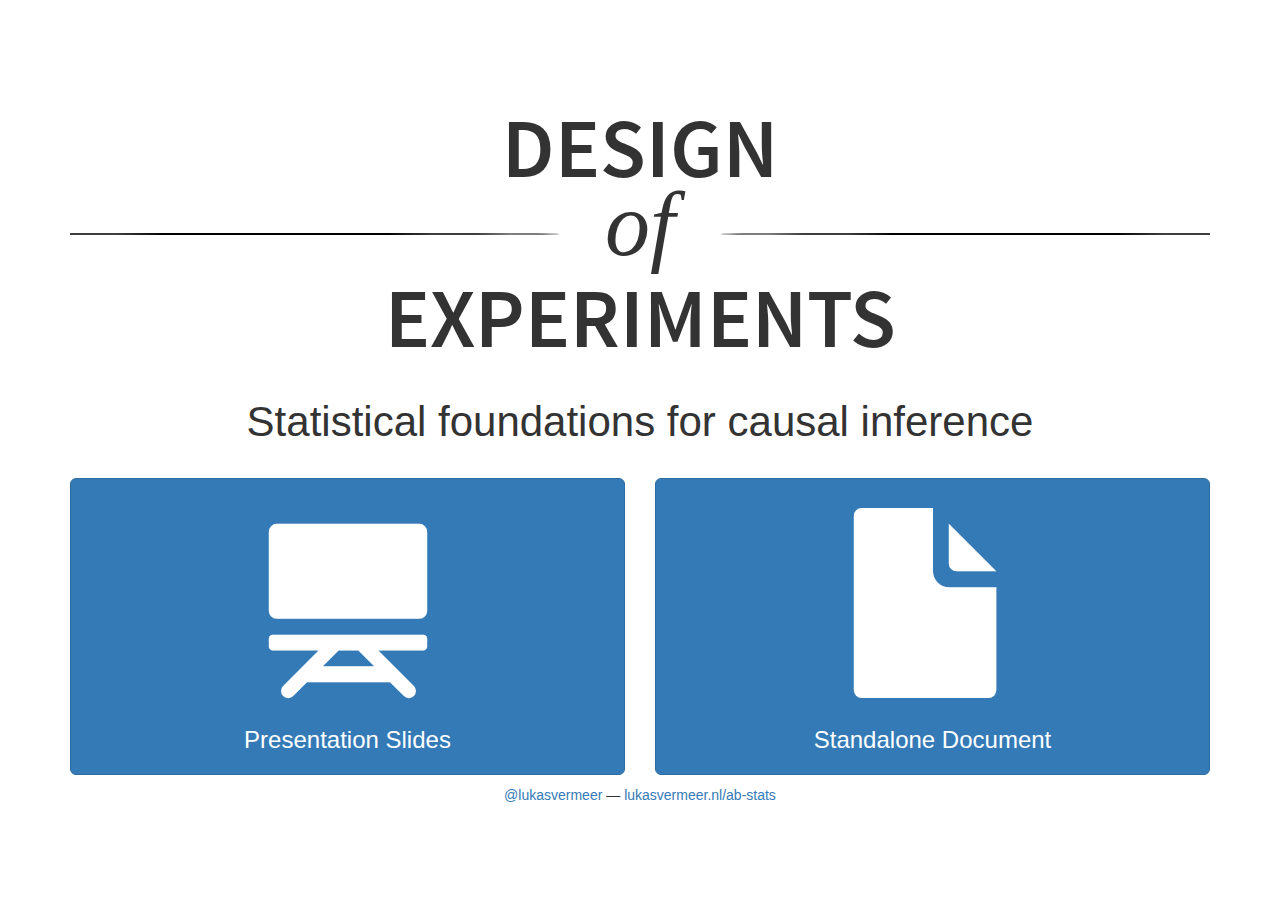
<file: index.html>
<!DOCTYPE html>
<html lang="en">
  <head>
    <meta charset="utf-8">
    <meta http-equiv="X-UA-Compatible" content="IE=edge">
    <meta name="viewport" content="width=device-width, initial-scale=1">
    <title>AB Statistics</title>

    <link href="bootstrap/css/bootstrap.min.css" rel="stylesheet">
    <link rel="stylesheet" href="reveal/css/theme/white.css">
    <link rel="stylesheet" href="ab-stats.css">
  </head>
  <body>
    <div class="overview vcenter">
      <div class="container">
        <div class="row">
          <div class="col-md-12 text-center">
            <h1>Design <span class="title-divider">of</span> experiments</h1>
            <p class="lead">Statistical foundations for causal inference</p>
          </div>
        </div>
        <div class="row">
          <div class="col-md-6 text-center">
            <a class="btn btn-lg btn-primary btn-block" href="presentation.html">
              <h2><i class="glyphicon glyphicon-blackboard"></i></h2>
              <h3>Presentation Slides</h3>
            </a>
          </div>
          <div class="col-md-6 text-center">
            <a class="btn btn-lg btn-primary btn-block" href="document.html">
              <h2><i class="glyphicon glyphicon-file"></i></h2>
              <h3>Standalone Document</h3>
            </a>
          </div>
        </div>
        <div class="row">
          <div class="col-md-12 text-center">
              <a href="http://twitter.com/lukasvermeer" target="_blank">@lukasvermeer</a> &mdash; <a href="http://www.lukasvermeer.nl/ab-stats" target="_blank">lukasvermeer.nl/ab-stats</a>
          </div>
        </div>
      </div>
    </div>
  </body>
</html>
</file>
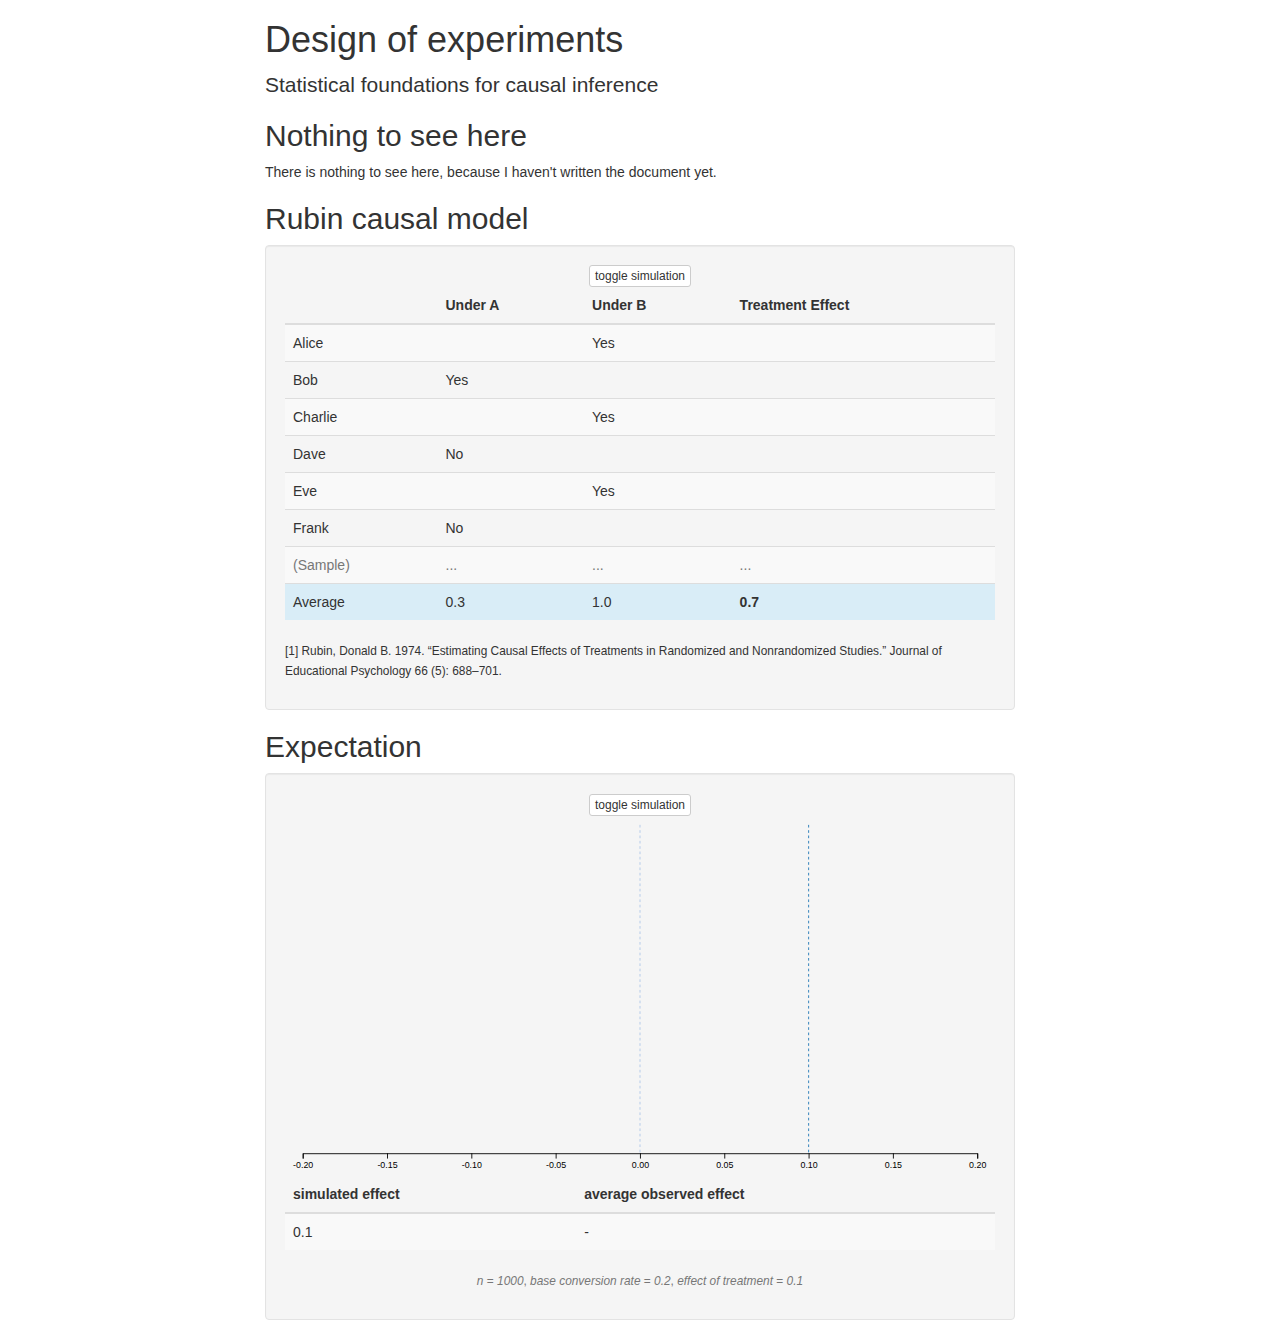
<file: document.html>
<!DOCTYPE html>
<html lang="en">
  <head>
    <meta charset="utf-8">
    <meta http-equiv="X-UA-Compatible" content="IE=edge">
    <meta name="viewport" content="width=device-width, initial-scale=1">
    <title>AB Statistics Document</title>

    <link href="bootstrap/css/bootstrap.min.css" rel="stylesheet">
    <link rel="stylesheet" href="ab-stats.css">

  </head>
  <body>
    <div class="vcenter">
      <div class="container">
        <div class="row">
          <div class="col-md-offset-2 col-md-8">
            <h1>Design of experiments</h1>
            <p class="lead">Statistical foundations for causal inference</p>
            <h2>Nothing to see here</h2>
            <p>There is nothing to see here, because I haven't written the document yet.</p>

            <h2>Rubin causal model</h2>
            <div class="well" id="app-rubin-ate">
              <div class="text-center"><button class="btn btn-default btn-xs" @click="EventBus.$emit('fragmentMethod', { id: 'app-rubin-ate', method: 'toggle_repeat'});">toggle simulation</button></div>
              <rubin-model sample_name="Sample" randomize display_ate></rubin-model>
            </div>

            <h2>Expectation</h2>
            <div class="well" id="app-expectation">
              <div class="text-center"><button class="btn btn-default btn-xs" @click="EventBus.$emit('fragmentMethod', { id: 'app-expectation', method: 'toggle_repeat'});">toggle simulation</button></div>
              <simulation v-bind:effect="0.1" display_true_effect display_observed_effect></simulation>
            </div>

          </div>
        </div>
      </div>
    </div>

    <script type="text/javascript" src="d3/d3.js"></script>
    <script type="text/javascript" src="vue/vue.min.js"></script>
    <script type="text/javascript" src="vue-components.js"></script>
    <script type="text/javascript">
      const EventBus = new Vue();

      new Vue({ el: '#app-rubin-ate' });
      new Vue({ el: '#app-expectation' });
    </script>
  </body>
</html>
</file>
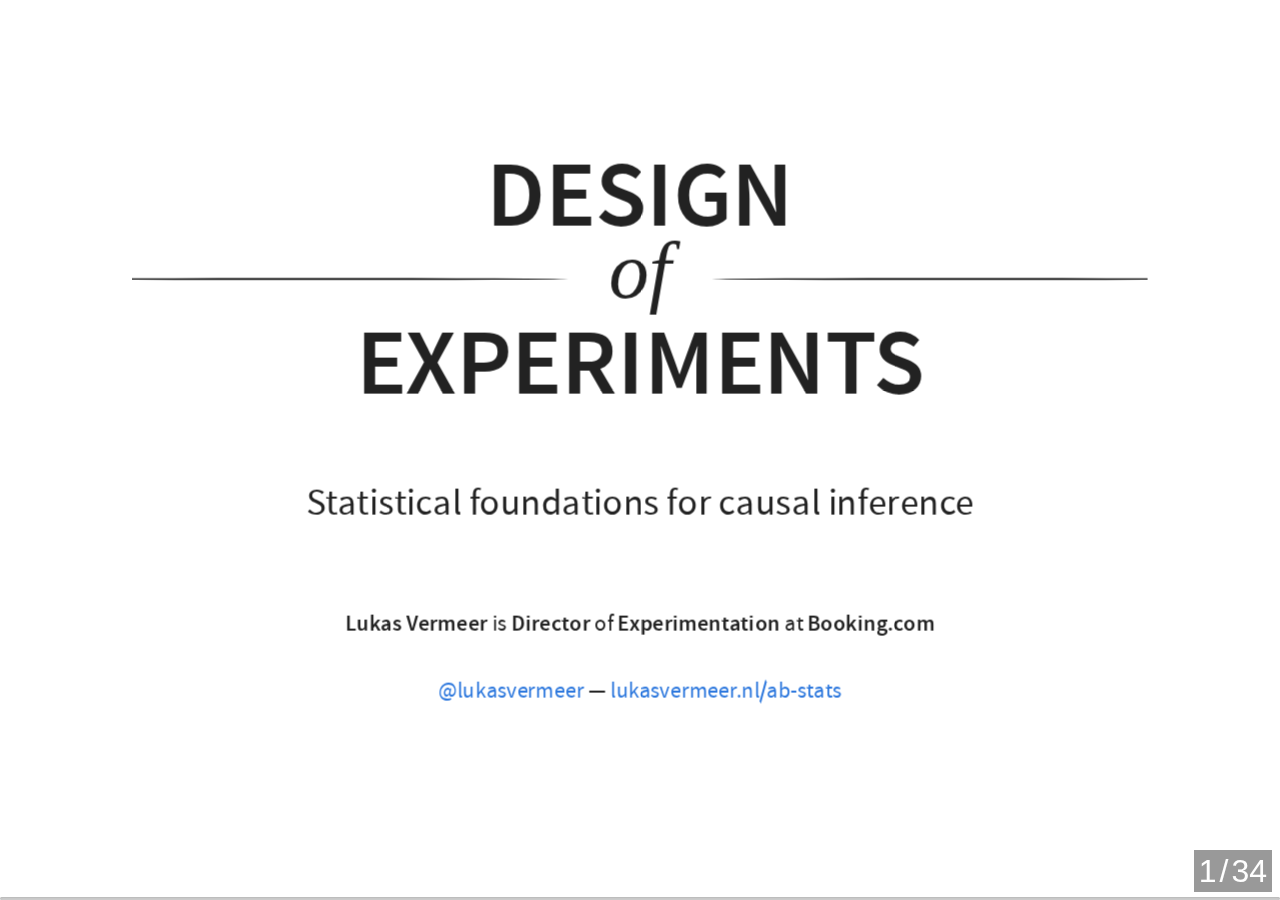
<file: presentation.html>
<!DOCTYPE html>
<html lang="en">
  <head>
    <meta charset="utf-8">
    <meta http-equiv="X-UA-Compatible" content="IE=edge">
    <meta name="viewport" content="width=device-width, initial-scale=1">
    <title>AB Statistics Presentation</title>

    <link href="bootstrap/css/bootstrap.min.css" rel="stylesheet">
    <link rel="stylesheet" href="reveal/css/reveal.css">
    <link rel="stylesheet" href="reveal/css/theme/white.css">
    <link rel="stylesheet" href="ab-stats.css">

    <script>
      var link = document.createElement( 'link' );
      link.rel = 'stylesheet';
      link.type = 'text/css';
      link.href = window.location.search.match( /print-pdf/gi ) ? 'reveal/css/print/pdf.css' : 'reveal/css/print/paper.css';
      document.getElementsByTagName( 'head' )[0].appendChild( link );
    </script>

  </head>
  <body>
    <div class="reveal">
      <div class="slides">
        <section id="title">
          <h1>Design <span class="title-divider">of</span> experiments</h1>
          <p>Statistical foundations for causal inference</p>
          <br />
          <p>
            <small>
              <strong>Lukas Vermeer</strong> is <strong>Director</strong> of <strong>Experimentation</strong> at <strong>Booking.com</strong>
            </small>
          </p>
          <p>
            <small>
              <a href="http://twitter.com/lukasvermeer" target="_blank">@lukasvermeer</a> &mdash; <a href="http://www.lukasvermeer.nl/ab-stats" target="_blank">lukasvermeer.nl/ab-stats</a>
            </small>
          </p>
        </section>

        <section id="causal-inference">
          <span class="text-muted">Making good decisions requires</span>
          <h2>causal inference</h2>
          <p>
            <span class="fragment">Umbrellas often appear just before it pours,</span>
            <span class="fragment">but banning them will not stop the rain;</span>
            <span class="fragment">it will just make everyone <mark>more wet</mark></span>
          </p>

          <aside class="notes">
            - We want gather evidence for a causal link between a change and behaviour
              - “By switching to B, we will cause more people to click ads or buy our product!”
            - Correlation is not sufficient for supporting decision making
              - Direction of effect is as important as showing there is a relation at all
          </aside>
        </section>

        <section id="app-rubin-full">
          <h3>What we want to know <small>(Rubin Causal Model)</small></h3>
          <rubin-model display_ate></rubin-model>
        </section>

        <section id="fundamental-problem">
          <span class="text-muted">The fundamental problem of</span>
          <h2>causal inference</h2>
          <ol>
            <li class="fragment">We cannot sample the entire <mark>population</mark></li>
            <li class="fragment">We cannot expose units to both treatments <mark>exclusively</mark></li>
            <li class="fragment">We cannot directly observe <mark>underlying</mark> probabilities</li>
          </ol>

          <aside class="notes">
            - Other potential, but unquantifiable, sources of uncertainty also exist
              - The population may change
              - The treatment may change
              - The effect may change
            - Stability of these other factors is (often implicitly) assumed
          </aside>
        </section>

        <section id="app-rubin-fpci">
          <h3>What we can measure <small>(Rubin Causal Model)</small></h3>
          <rubin-model sample_name="Sample" randomize reveal_enabled></rubin-model>
          <span class="fragment" data-method="rerandomize"><small class="text-very-muted"><i class="glyphicon glyphicon-step-forward"></i></small></span>
          <span class="fragment" data-method="toggle_repeat" trigger-hidden><small class="text-very-muted"><i class="glyphicon glyphicon-forward"></i></small></span>
        </section>

        <section id="two-questions">
          <span class="text-muted">We will try to answer two</span>
          <h2>key questions</h2>
          <ol>
            <li class="fragment"><mark>Is there</mark> any causal effect?</li>
            <li class="fragment">What is the <mark>size</mark> of the causal effect?</li>
          </ol>
          <p class="fragment text-muted">(If the size is non-zero, there is an effect.)</p>

          <aside class="notes">
            - Sometimes we will get “unlucky” in our randomization
              - We might randomly put all the men in one group and all the women in the other
              - We can estimate the likelihood of getting a particular result by chance using a test statistic
            - Every randomization will likely give us a slightly different result
              - Every time the experiment is repeated with new randomization, the averages will be different
              - We can quantify an expected range of results using a confidence interval
          </aside>
        </section>

        <section id="app-rubin-ate">
          <h3>What randomization gives us <small>(Rubin Causal Model)</small></h3>
          <rubin-model sample_name="Sample" randomize display_ate reveal_enabled></rubin-model>
          <span class="fragment" data-method="rerandomize"><small class="text-very-muted"><i class="glyphicon glyphicon-step-forward"></i></small></span>
          <span class="fragment" data-method="toggle_repeat" trigger-hidden><small class="text-very-muted"><i class="glyphicon glyphicon-forward"></i></small></span>
        </section>

        <section id="app-expectation">
          <h3>Repeating the same experiment <small>(Expectation)</small></h3>
          <simulation v-bind:effect="0.1" hide_significance display_true_effect display_observed_effect reveal_enabled></simulation>
          <span class="fragment" data-method="step"><small class="text-very-muted"><i class="glyphicon glyphicon-step-forward"></i></small></span>
          <span class="fragment" data-method="step"><small class="text-very-muted"><i class="glyphicon glyphicon-step-forward"></i></small></span>
          <span class="fragment" data-method="step"><small class="text-very-muted"><i class="glyphicon glyphicon-step-forward"></i></small></span>
          <span class="fragment" data-method="toggle_repeat" trigger-hidden><small class="text-very-muted"><i class="glyphicon glyphicon-forward"></i></small></span>
        </section>

        <section id="expectation">
          <span class="text-muted">Our answers will be correct</span>
          <h2>in expectation</h2>
          <p>
            <span class="fragment">If we show A and B to random samples of the population,</span>
            <span class="fragment">then on average the fraction of yes in both groups will be equal to the true underlying means,</span>
            <span class="fragment">and on average across replications of the experiment the difference between the means will be equal to the <mark>average treatment effect</mark></span>
          </p>

          <aside class="notes">
            - In expectation, the average of a random sample will approximate true mean of the population
            - In expectation, the fraction of yes will approximate underlying probability
              - We do not need to observe the probabilities directly if we have the outcomes for individuals
            - In expectation, the difference between averages will give us the ATE
              - We do not need to measure the treatment effects of each individual participant
          </aside>
        </section>

        <section id="app-one-trial">
          <h3>Up, down or neither?<small>(I don't know either)</small></h3>
          <simulation v-bind:effect="Math.random() > 0.5 ? 0 : Math.random() > 0.5 ? 0.1 : -0.1" hide_significance hide_guide display_observed_effect display_last_effect reveal_enabled></simulation>
          <span class="fragment" data-method="step"><small class="text-very-muted"><i class="glyphicon glyphicon-step-forward"></i></small></span>
          <span class="fragment" data-method="step"><small class="text-very-muted"><i class="glyphicon glyphicon-step-forward"></i></small></span>
          <span class="fragment" data-method="step"><small class="text-very-muted"><i class="glyphicon glyphicon-step-forward"></i></small></span>
          <span class="fragment" data-method="step"><small class="text-very-muted"><i class="glyphicon glyphicon-step-forward"></i></small></span>
          <span class="fragment" data-method="step"><small class="text-very-muted"><i class="glyphicon glyphicon-step-forward"></i></small></span>
          <span class="fragment" data-method="toggle_repeat" trigger-hidden><small class="text-very-muted"><i class="glyphicon glyphicon-forward"></i></small></span>
        </section>

        <section id="randomization">
          <span class="text-muted">Randomization ensures only three things can</span>
          <h2>explain a difference</h2>

          <ol>
            <li class="fragment"><mark>Causation</mark> resulted in people behaving differently when treatment was applied</li>
            <li class="fragment"><mark>Pure chance</mark> resulted in a difference between the two groups unrelated to the treatment</li>
            <li class="fragment"><mark>Mistakes</mark> resulted in an unintended difference in results unrelated to the treatment</li>
          </ol>
        </section>

        <section id="loaded-die">
          <span class="text-muted">Is this die</span>
          <h2>Fair?</h2>
          <p class="dice"><span class="fragment six">&#x2685</span><span class="fragment six">&#x2685</span><span class="fragment six">&#x2685</span></p>
          <p>
            <span class="fragment">Not fair; I cheated.</span>
          </p>
        </section>

        <section id="decision-rule">
          <span class="text-muted">How did you decide you were confident</span>
          <h2>that I was cheating?</h2>
          <p>
            <span class="fragment">You did not need to know what to expect from a loaded die.</span>
            <span class="fragment">Instead, you simply <mark>rejected the idea that it was fair</mark>.</span>
          </p>
        </section>

        <section id="null-hypothesis">
          <span class="text-muted">We want to reject the</span>
          <h2>null hypothesis</h2>
          <p>
            <span class="fragment">The <mark>null hypothesis</mark> assumes there is no treatment effect for any unit; any difference we observe is simply due to chance</span>
          </p>
          <p>
            <span class="fragment">If we could reasonably rule out mistakes and chance, we might reject the null and consider this to be evidence for an <mark>alternative</mark></span>
          </p>
        </section>

        <section id="p-value">
          <span class="text-muted">We compute a</span>
          <h2>p-value</h2>
          <p>
            <span class="fragment">Assuming there is no effect, the p-value is the probability of seeing a particular result or more extreme by chance.</span>
          </p>
          <p>
            <span class="fragment"><strong>How likely is this result <mark>assuming the null is true</mark>?</strong></span>
          </p>
          <p>
            <span class="fragment text-muted">(The probability of rolling three sixes on a fair die is 0.00462962.)</span>
          </p>
        </section>

        <section id="app-rubin-p-value">
          <h3>Randomization inference <small>(Rubin Causal Model)</small></h3>
          <rubin-model sample_name="Sample" randomize display_ate reveal_enabled></rubin-model>
          <span class="fragment" data-method="randomization_inference"><small class="text-very-muted"><i class="glyphicon glyphicon-step-forward"></i></small></span>
          <span class="fragment" data-method="toggle_repeat" trigger-hidden><small class="text-very-muted"><i class="glyphicon glyphicon-forward"></i></small></span>
        </section>

        <section id="app-non-null-p-values">
          <span class="text-muted">When the null is <mark>false</mark> p-values</span>
          <h3>tend to be small</h3>
          <simulation v-bind:effect="0.05" hide_guide hide_significance graph_p_values reveal_enabled></simulation>
          <span class="fragment" data-method="toggle_repeat" trigger-hidden><small class="text-very-muted"><i class="glyphicon glyphicon-forward"></i></small></span>
        </section>

        <section id="app-null-p-values">
          <span class="text-muted">When the null is <mark>true</mark> p-values will be</span>
          <h3>uniformly distributed</h3>
          <simulation v-bind:effect="0.0" hide_guide hide_significance graph_p_values reveal_enabled></simulation>
          <span class="fragment" data-method="toggle_repeat" trigger-hidden><small class="text-very-muted"><i class="glyphicon glyphicon-forward"></i></small></span>
        </section>

        <section id="significance-threshold">
          <span class="text-muted">We need to pick a</span>
          <h2>threshold</h2>
          <p>
            <span class="fragment">One swallow does not a summer make, nor one fine day,</span>
            <span class="fragment">but how many swallows do we count before we pack away our umbrellas?</span>
          </p>
          <p>
            <span class="fragment"><strong>Scientific standard for significance:</strong> <mark>p < 0.05</mark></span>
          </p>

          <aside class="notes">
            - Sometimes we will get “unlucky” in our randomization
              - We will have to decide at which point we will reject the idea that our result could be chance
              - At this point, we will accept the alternative hypothesis and argue there is a causal effect
          </aside>
        </section>

        <section id="app-p-values-significance">
          <span class="text-muted">Results under our threshold are called</span>
          <h3>statistically significant</h3>
          <simulation v-bind:effect="0.05" hide_guide graph_p_values reveal_enabled></simulation>
          <span class="fragment" data-method="toggle_repeat" trigger-hidden><small class="text-very-muted"><i class="glyphicon glyphicon-forward"></i></small></span>
        </section>

        <!--
        <section id="misinterpreted-p-value">
          <span class="text-muted">p-values are often<small>[2]</small></span>
          <h2>misinterpreted</h2>

          <span class="fragment">Some examples of <mark>incorrect</mark> interpretations</span>
          <ol>
            <li class="fragment">p = .05 means the null hypothesis has only a 5% chance of being true</li>
            <li class="fragment">A non-significant difference (e.g. p > .05) means there is no difference between groups</li>
            <li class="fragment">p = .05 means that we have observed data that would occur only 5% of the time under the null</li>
            <li class="fragment">p = .05 means that if you reject the null, the probability of a type I error (false positive) is 5%</li>
          </ol>

          <p><small>[2] Goodman, Steve 2008. “A dirty dozen: twelve P-value misconceptions.” Seminars in Hematology, 45 (2008), pp. 135-140.</small></p>

          <aside class="notes">
            - p-value gives us Prob(X >= x | H0), whereas what we want is Prob(H0 | X = x)
            - Here are some incorrect statements from Steve Goodman’s A Dirty Dozen[2]
          </aside>
        </section>
        -->

        <section id="errors">
          <span class="text-muted">Two types of</span>
          <h2>errors</h2>

          <ol>
            <li class="fragment"><mark>Type-I</mark> is the incorrect rejection of a true null hypothesis; <span class="fragment">we cried foul when there was none</span></li>
            <li class="fragment"><mark>Type-II</mark> is the failure to reject a false null hypothesis; <span class="fragment">we failed to detect a real effect</span></li>
          </ol>

          <aside class="notes">
            - The result might simply not be that unlikely when assuming the null is true
          </aside>
        </section>

        <section id="app-type-i">
          <h3>Repeating the same experiment <small>(No effect)</small></h3>
          <simulation v-bind:effect="0.0" display_true_effect display_type_i reveal_enabled></simulation>
          <span class="fragment" data-method="step"><small class="text-very-muted"><i class="glyphicon glyphicon-step-forward"></i></small></span>
          <span class="fragment" data-method="toggle_repeat" trigger-hidden><small class="text-very-muted"><i class="glyphicon glyphicon-forward"></i></small></span>
        </section>

        <section id="app-type-ii">
          <h3>Repeating the same experiment <small>(Small effect)</small></h3>
          <simulation v-bind:effect="0.05" display_true_effect display_type_ii reveal_enabled></simulation>
          <span class="fragment" data-method="step"><small class="text-very-muted"><i class="glyphicon glyphicon-step-forward"></i></small></span>
          <span class="fragment" data-method="toggle_repeat" trigger-hidden><small class="text-very-muted"><i class="glyphicon glyphicon-forward"></i></small></span>
        </section>

        <section id="power">
          <span class="text-muted">The importance of</span>
          <h2>Statistical power</h2>

          <p>
            <span class="fragment">Statistical power is the probability that the test <mark>correctly rejects</mark> the null hypothesis when the alternative hypothesis is true</span>
          </p>
          <p>
            <span class="fragment"><strong>Two main things affect statistical power:</strong></span>
            <ul>
              <li class="fragment">Sample size <span class="text-muted">(more is better)</span></li>
              <li class="fragment">Effect size <span class="text-muted">(more is better)</span></li>
            </ul>
          </p>

          <aside class="notes">
            - Effect size is unknown but assumed fixed
            - Sample size may be increased is low power is expected
          </aside>
        </section>

        <section id="app-type-ii-2">
          <h3>Repeating the same experiment <small>(More power)</small></h3>
          <simulation v-bind:effect="0.05" v-bind:n="2000" display_type_ii display_power reveal_enabled></simulation>
          <span class="fragment" data-method="toggle_repeat" trigger-hidden><small class="text-very-muted"><i class="glyphicon glyphicon-forward"></i></small></span>
        </section>

        <section id="app-type-ii-3">
          <h3>Repeating the same experiment <small>(MOAR POWER!!11)</small></h3>
          <simulation v-bind:effect="0.05" v-bind:n="4000" display_type_ii display_power reveal_enabled></simulation>
          <span class="fragment" data-method="toggle_repeat" trigger-hidden><small class="text-very-muted"><i class="glyphicon glyphicon-forward"></i></small></span>
        </section>

        <section id="app-one-trial-2">
          <h3>Up, down or neither?<small>(I don't know either)</small></h3>
          <simulation v-bind:effect="Math.random() > 0.5 ? 0 : Math.random() > 0.5 ? 0.1 : -0.1" hide_guide display_observed_effect display_last_effect reveal_enabled></simulation>
          <span class="fragment" data-method="step"><small class="text-very-muted"><i class="glyphicon glyphicon-step-forward"></i></small></span>
          <span class="fragment" data-method="step"><small class="text-very-muted"><i class="glyphicon glyphicon-step-forward"></i></small></span>
          <span class="fragment" data-method="step"><small class="text-very-muted"><i class="glyphicon glyphicon-step-forward"></i></small></span>
          <span class="fragment" data-method="step"><small class="text-very-muted"><i class="glyphicon glyphicon-step-forward"></i></small></span>
          <span class="fragment" data-method="step"><small class="text-very-muted"><i class="glyphicon glyphicon-step-forward"></i></small></span>
          <span class="fragment" data-method="toggle_repeat" trigger-hidden><small class="text-very-muted"><i class="glyphicon glyphicon-forward"></i></small></span>
        </section>

        <section id="protocol">
          <span class="text-muted">The importance of sticking to</span>
          <h2>Protocol</h2>

          <p>
            <span class="fragment">The methods described assume strict adherence to protocol;</span>
            <span class="fragment">violations of protocol such as <mark>peeking</mark> and <mark>multiple testing</mark> increase the type-I error rate</span>
          </p>
        </section>

        <section id="app-dice">
          <span class="text-muted">Can telekenisis influence</span>
          <h2>Three dice?</h2>
          <span class="fragment"><dice reveal_enabled></dice></span>
          <span class="fragment" data-method="rerandomize"></span>
          <span class="fragment" data-method="toggle_repeat" trigger-hidden></span>
          <p>
            <span class="fragment">Fair die; I still cheated.</span>
          </p>
          <p>
            <span class="fragment text-muted"><small>(The probability of rolling three sixes on a fair die <mark>if you keep trying</mark> is 1.)</small></span>
          </p>
        </section>

        <section id="app-multiple-testing">
          <h3>Repeating the same experiment <small>(Peeking twice)</small></h3>
          <simulation v-bind:effect="0.00" v-bind:peek="2" display_true_effect display_type_i reveal_enabled></simulation>
          <span class="fragment" data-method="toggle_repeat" trigger-hidden><small class="text-very-muted"><i class="glyphicon glyphicon-forward"></i></small></span>
        </section>

        <section id="app-multiple-testing-2">
          <h3>Repeating the same experiment <small>(Peeking 100x)</small></h3>
          <simulation v-bind:effect="0.00" v-bind:peek="100" display_true_effect display_type_i reveal_enabled></simulation>
          <span class="fragment" data-method="toggle_repeat" trigger-hidden><small class="text-very-muted"><i class="glyphicon glyphicon-forward"></i></small></span>
        </section>

        <section id="adaptive-methods">
          <span class="text-muted">Reasons for violating</span>
          <h2>Protocol</h2>

          <p>
            <span class="fragment">More flexible protocols may be desirable</span>
            <ul>
              <li class="fragment"><mark>early stopping rules</mark> to mitigate damage</li>
              <li class="fragment"><mark>early shipping</mark> to minimize opportunity cost</li>
              <li class="fragment"><mark>multiple variants</mark> to test several alternatives</li>
              <li class="fragment"><mark>multiple metrics</mark> to guard business KPIs</li>
            </ul>
          </p>
          <div class="fragment">
            <p>All these are possible<small>[4]</small>, but require protocol adjustments</p>
            <p><small>[4] Alex Deng, Tianxi Li, Yu Guo 2014 “Statistical Inference in Two-Stage Online Controlled Experiments with Treatment Selection and Validation” WWW '14. 609–618.</small></p>
          </div>
        </section>

        <section id="end">
          <h1>Design <span class="title-divider">of</span> experiments</h1>
          <p>Statistical foundations for causal inference</p>
          <br />
          <p>
            <small>
              <strong>Lukas Vermeer</strong> is <strong>Director</strong> of <strong>Experimentation</strong> at <strong>Booking.com</strong>
            </small>
          </p>
          <p>
            <small>
              <a href="http://twitter.com/lukasvermeer" target="_blank">@lukasvermeer</a> &mdash; <a href="http://www.lukasvermeer.nl/ab-stats" target="_blank">lukasvermeer.nl/ab-stats</a>
            </small>
          </p>
        </section>

        <section id="references">
          <h2>References</h2>

          <ol>
            <li><small>Rubin, Donald B. 1974. “Estimating Causal Effects of Treatments in Randomized and Nonrandomized Studies.” Journal of Educational Psychology 66 (5): 688–701. (<a href="http://dx.doi.org/10.1037/h0037350" target="_blank">link</a>)</small></li>
            <li><small>Goodman, Steve 2008. “A dirty dozen: twelve P-value misconceptions.” Seminars in Hematology, 45 (2008), pp. 135-140. (<a href="https://www.researchgate.net/publication/5272766_A_Dirty_Dozen_Twelve_P-Value_Misconceptions" target="_blank">link</a>)</small></li>
            <li><small>Kohavi, R., Longbotham, R., Sommerfield, D. et al. 2009 “Controlled experiments on the web: survey and practical guide” Data Min Knowl Disc (2009) 18: 140. (<a href="http://bit.ly/expSurvey" target="_blank">link</a>)</small></li>
            <li><small>Alex Deng, Tianxi Li, Yu Guo 2014 “Statistical Inference in Two-Stage Online Controlled Experiments with Treatment Selection and Validation” WWW '14. 609–618.(<a href="http://www.exp-platform.com/Documents/p609-deng.pdf" target="_blank">link</a>)</small></li>
          </ol>
        </section>
      </div>
    </div>

    <script type="text/javascript" src="d3/d3.js"></script>
    <script type="text/javascript" src="jstat/jstat.min.js"></script>
    <script type="text/javascript" src="vue/vue.min.js"></script>
    <script type="text/javascript" src="vue-components.js"></script>
    <script type="text/javascript" src="reveal/lib/js/head.min.js"></script>
    <script type="text/javascript" src="reveal/js/reveal.js"></script>
    <script type="text/javascript">
      Reveal.initialize({
        controls: false,
        progress: true,
        history: true,
        center: true,
        width: 1140,
        height: 960,
        margin: 0.05,
        slideNumber: 'c/t',
        transition: 'slide',
        dependencies: [
          { src: 'reveal/plugin/notes/notes.js', async: true }
        ]
      });

      const EventBus = new Vue();

      new Vue({ el: '#app-rubin-full' });
      new Vue({ el: '#app-rubin-fpci' });
      new Vue({ el: '#app-rubin-ate' });
      new Vue({ el: '#app-rubin-p-value' });

      new Vue({ el: '#app-expectation' });
      new Vue({ el: '#app-one-trial' });
      new Vue({ el: '#app-one-trial-2' });
      new Vue({ el: '#app-non-null-p-values' });
      new Vue({ el: '#app-null-p-values' });
      new Vue({ el: '#app-p-values-significance' });
      new Vue({ el: '#app-type-i' });
      new Vue({ el: '#app-type-ii' });
      new Vue({ el: '#app-type-ii-2' });
      new Vue({ el: '#app-type-ii-3' });
      new Vue({ el: '#app-multiple-testing' });
      new Vue({ el: '#app-multiple-testing-2' });

      new Vue({ el: '#app-dice' });

      Reveal.addEventListener( 'fragmentshown', function( event ) {
        if (event.fragment.hasAttribute('data-method')) {
          EventBus.$emit('fragmentMethod', { id: event.fragment.parentNode.id, method: event.fragment.getAttribute('data-method')});
        }
      } );
      Reveal.addEventListener( 'fragmenthidden', function( event ) {
        if (event.fragment.hasAttribute('data-method') && event.fragment.hasAttribute('trigger-hidden')) {
          EventBus.$emit('fragmentMethod', { id: event.fragment.parentNode.id, method: event.fragment.getAttribute('data-method')});
        }
      } );

      if (window.location.search.match( /print-pdf/gi )) {
        EventBus.$emit('fragmentMethod', { id: 'app-expectation', method: 'toggle_repeat'});
        EventBus.$emit('fragmentMethod', { id: 'app-type-i', method: 'toggle_repeat'});
        EventBus.$emit('fragmentMethod', { id: 'app-type-ii', method: 'toggle_repeat'});
        EventBus.$emit('fragmentMethod', { id: 'app-type-ii-2', method: 'toggle_repeat'});
        EventBus.$emit('fragmentMethod', { id: 'app-type-ii-3', method: 'toggle_repeat'});
        EventBus.$emit('fragmentMethod', { id: 'app-multiple-testing', method: 'toggle_repeat'});
        EventBus.$emit('fragmentMethod', { id: 'app-multiple-testing-2', method: 'toggle_repeat'});
        EventBus.$emit('fragmentMethod', { id: 'app-dice', method: 'toggle_repeat'});
      }
    </script>
  </body>
</html>
</file>
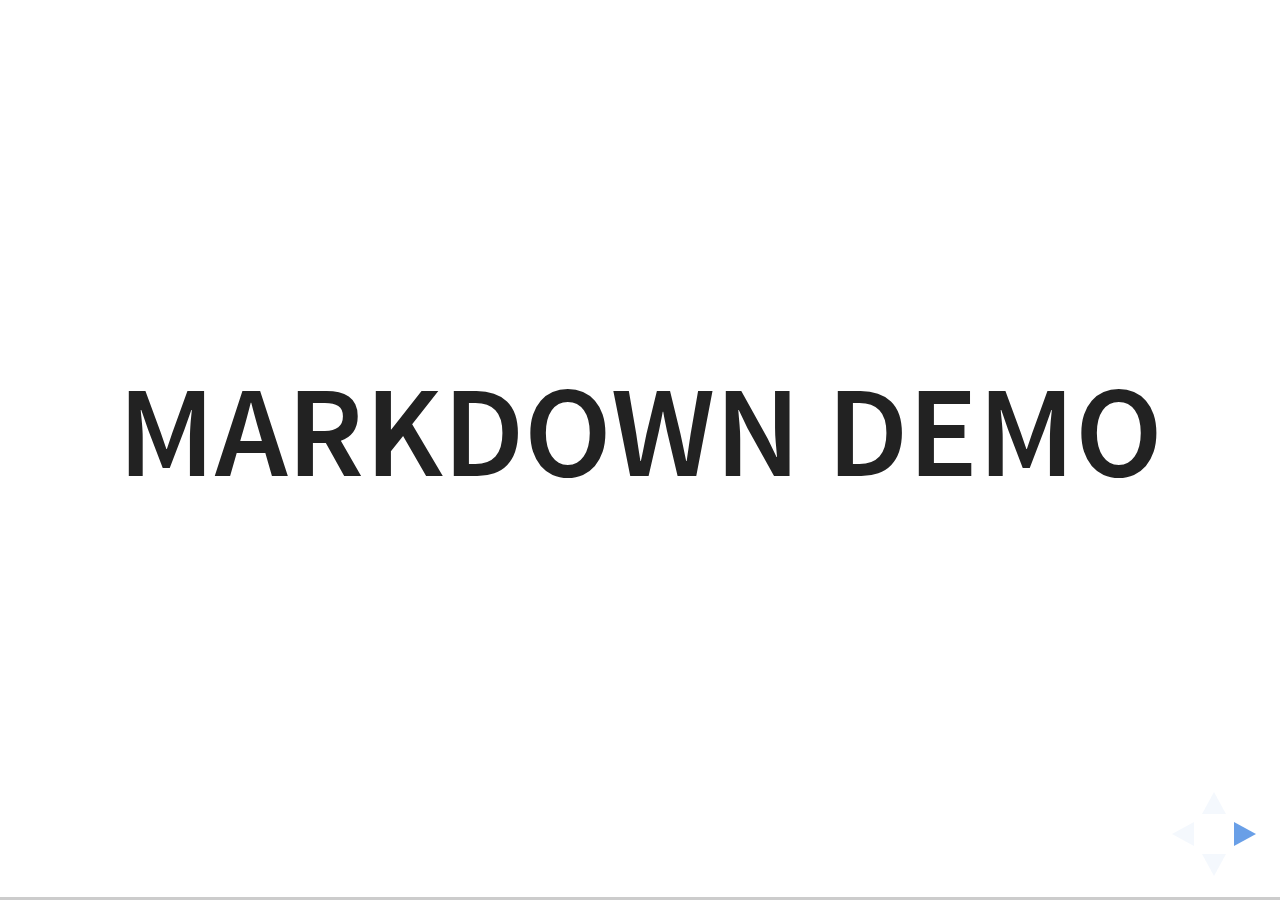
<file: reveal/plugin/markdown/example.html>
<!doctype html>
<html lang="en">

	<head>
		<meta charset="utf-8">

		<title>reveal.js - Markdown Demo</title>

		<link rel="stylesheet" href="../../css/reveal.css">
		<link rel="stylesheet" href="../../css/theme/white.css" id="theme">

        <link rel="stylesheet" href="../../lib/css/zenburn.css">
	</head>

	<body>

		<div class="reveal">

			<div class="slides">

                <!-- Use external markdown resource, separate slides by three newlines; vertical slides by two newlines -->
                <section data-markdown="example.md" data-separator="^\n\n\n" data-separator-vertical="^\n\n"></section>

                <!-- Slides are separated by three dashes (quick 'n dirty regular expression) -->
                <section data-markdown data-separator="---">
                    <script type="text/template">
                        ## Demo 1
                        Slide 1
                        ---
                        ## Demo 1
                        Slide 2
                        ---
                        ## Demo 1
                        Slide 3
                    </script>
                </section>

                <!-- Slides are separated by newline + three dashes + newline, vertical slides identical but two dashes -->
                <section data-markdown data-separator="^\n---\n$" data-separator-vertical="^\n--\n$">
                    <script type="text/template">
                        ## Demo 2
                        Slide 1.1

                        --

                        ## Demo 2
                        Slide 1.2

                        ---

                        ## Demo 2
                        Slide 2
                    </script>
                </section>

                <!-- No "extra" slides, since there are no separators defined (so they'll become horizontal rulers) -->
                <section data-markdown>
                    <script type="text/template">
                        A

                        ---

                        B

                        ---

                        C
                    </script>
                </section>

                <!-- Slide attributes -->
                <section data-markdown>
                    <script type="text/template">
                        <!-- .slide: data-background="#000000" -->
                        ## Slide attributes
                    </script>
                </section>

                <!-- Element attributes -->
                <section data-markdown>
                    <script type="text/template">
                        ## Element attributes
                        - Item 1 <!-- .element: class="fragment" data-fragment-index="2" -->
                        - Item 2 <!-- .element: class="fragment" data-fragment-index="1" -->
                    </script>
                </section>

                <!-- Code -->
                <section data-markdown>
                    <script type="text/template">
                        ```php
                        public function foo()
                        {
                            $foo = array(
                                'bar' => 'bar'
                            )
                        }
                        ```
                    </script>
                </section>

            </div>
		</div>

		<script src="../../lib/js/head.min.js"></script>
		<script src="../../js/reveal.js"></script>

		<script>

			Reveal.initialize({
				controls: true,
				progress: true,
				history: true,
				center: true,

				// Optional libraries used to extend on reveal.js
				dependencies: [
					{ src: '../../lib/js/classList.js', condition: function() { return !document.body.classList; } },
					{ src: 'marked.js', condition: function() { return !!document.querySelector( '[data-markdown]' ); } },
                    { src: 'markdown.js', condition: function() { return !!document.querySelector( '[data-markdown]' ); } },
                    { src: '../highlight/highlight.js', async: true, callback: function() { hljs.initHighlightingOnLoad(); } },
					{ src: '../notes/notes.js' }
				]
			});

		</script>

	</body>
</html>
</file>
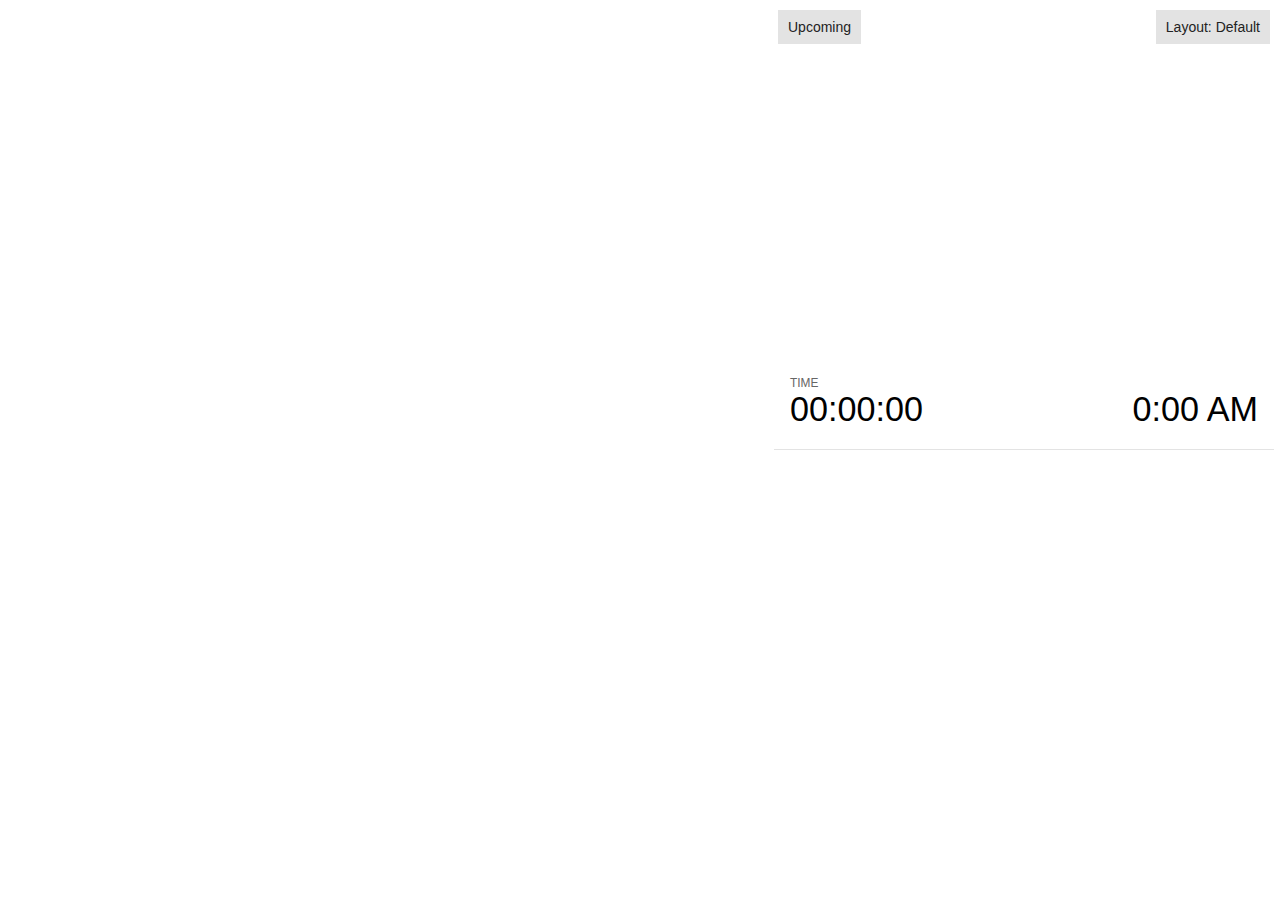
<file: reveal/plugin/notes/notes.html>
<!doctype html>
<html lang="en">
	<head>
		<meta charset="utf-8">

		<title>reveal.js - Slide Notes</title>

		<style>
			body {
				font-family: Helvetica;
				font-size: 18px;
			}

			#current-slide,
			#upcoming-slide,
			#speaker-controls {
				padding: 6px;
				box-sizing: border-box;
				-moz-box-sizing: border-box;
			}

			#current-slide iframe,
			#upcoming-slide iframe {
				width: 100%;
				height: 100%;
				border: 1px solid #ddd;
			}

			#current-slide .label,
			#upcoming-slide .label {
				position: absolute;
				top: 10px;
				left: 10px;
				z-index: 2;
			}

			.overlay-element {
				height: 34px;
				line-height: 34px;
				padding: 0 10px;
				text-shadow: none;
				background: rgba( 220, 220, 220, 0.8 );
				color: #222;
				font-size: 14px;
			}

			.overlay-element.interactive:hover {
				background: rgba( 220, 220, 220, 1 );
			}

			#current-slide {
				position: absolute;
				width: 60%;
				height: 100%;
				top: 0;
				left: 0;
				padding-right: 0;
			}

			#upcoming-slide {
				position: absolute;
				width: 40%;
				height: 40%;
				right: 0;
				top: 0;
			}

			/* Speaker controls */
			#speaker-controls {
				position: absolute;
				top: 40%;
				right: 0;
				width: 40%;
				height: 60%;
				overflow: auto;
				font-size: 18px;
			}

				.speaker-controls-time.hidden,
				.speaker-controls-notes.hidden {
					display: none;
				}

				.speaker-controls-time .label,
				.speaker-controls-pace .label,
				.speaker-controls-notes .label {
					text-transform: uppercase;
					font-weight: normal;
					font-size: 0.66em;
					color: #666;
					margin: 0;
				}

				.speaker-controls-time, .speaker-controls-pace {
					border-bottom: 1px solid rgba( 200, 200, 200, 0.5 );
					margin-bottom: 10px;
					padding: 10px 16px;
					padding-bottom: 20px;
					cursor: pointer;
				}

				.speaker-controls-time .reset-button {
					opacity: 0;
					float: right;
					color: #666;
					text-decoration: none;
				}
				.speaker-controls-time:hover .reset-button {
					opacity: 1;
				}

				.speaker-controls-time .timer,
				.speaker-controls-time .clock {
					width: 50%;
				}

				.speaker-controls-time .timer,
				.speaker-controls-time .clock,
				.speaker-controls-time .pacing .hours-value,
				.speaker-controls-time .pacing .minutes-value,
				.speaker-controls-time .pacing .seconds-value {
					font-size: 1.9em;
				}

				.speaker-controls-time .timer {
					float: left;
				}

				.speaker-controls-time .clock {
					float: right;
					text-align: right;
				}

				.speaker-controls-time span.mute {
					opacity: 0.3;
				}

				.speaker-controls-time .pacing-title {
					margin-top: 5px;
				}

				.speaker-controls-time .pacing.ahead {
					color: blue;
				}

				.speaker-controls-time .pacing.on-track {
					color: green;
				}

				.speaker-controls-time .pacing.behind {
					color: red;
				}

				.speaker-controls-notes {
					padding: 10px 16px;
				}

				.speaker-controls-notes .value {
					margin-top: 5px;
					line-height: 1.4;
					font-size: 1.2em;
				}

			/* Layout selector */
			#speaker-layout {
				position: absolute;
				top: 10px;
				right: 10px;
				color: #222;
				z-index: 10;
			}
				#speaker-layout select {
					position: absolute;
					width: 100%;
					height: 100%;
					top: 0;
					left: 0;
					border: 0;
					box-shadow: 0;
					cursor: pointer;
					opacity: 0;

					font-size: 1em;
					background-color: transparent;

					-moz-appearance: none;
					-webkit-appearance: none;
					-webkit-tap-highlight-color: rgba(0, 0, 0, 0);
				}

				#speaker-layout select:focus {
					outline: none;
					box-shadow: none;
				}

			.clear {
				clear: both;
			}

			/* Speaker layout: Wide */
			body[data-speaker-layout="wide"] #current-slide,
			body[data-speaker-layout="wide"] #upcoming-slide {
				width: 50%;
				height: 45%;
				padding: 6px;
			}

			body[data-speaker-layout="wide"] #current-slide {
				top: 0;
				left: 0;
			}

			body[data-speaker-layout="wide"] #upcoming-slide {
				top: 0;
				left: 50%;
			}

			body[data-speaker-layout="wide"] #speaker-controls {
				top: 45%;
				left: 0;
				width: 100%;
				height: 50%;
				font-size: 1.25em;
			}

			/* Speaker layout: Tall */
			body[data-speaker-layout="tall"] #current-slide,
			body[data-speaker-layout="tall"] #upcoming-slide {
				width: 45%;
				height: 50%;
				padding: 6px;
			}

			body[data-speaker-layout="tall"] #current-slide {
				top: 0;
				left: 0;
			}

			body[data-speaker-layout="tall"] #upcoming-slide {
				top: 50%;
				left: 0;
			}

			body[data-speaker-layout="tall"] #speaker-controls {
				padding-top: 40px;
				top: 0;
				left: 45%;
				width: 55%;
				height: 100%;
				font-size: 1.25em;
			}

			/* Speaker layout: Notes only */
			body[data-speaker-layout="notes-only"] #current-slide,
			body[data-speaker-layout="notes-only"] #upcoming-slide {
				display: none;
			}

			body[data-speaker-layout="notes-only"] #speaker-controls {
				padding-top: 40px;
				top: 0;
				left: 0;
				width: 100%;
				height: 100%;
				font-size: 1.25em;
			}

			@media screen and (max-width: 1080px) {
				body[data-speaker-layout="default"] #speaker-controls {
					font-size: 16px;
				}
			}

			@media screen and (max-width: 900px) {
				body[data-speaker-layout="default"] #speaker-controls {
					font-size: 14px;
				}
			}

			@media screen and (max-width: 800px) {
				body[data-speaker-layout="default"] #speaker-controls {
					font-size: 12px;
				}
			}

		</style>
	</head>

	<body>

		<div id="current-slide"></div>
		<div id="upcoming-slide"><span class="overlay-element label">Upcoming</span></div>
		<div id="speaker-controls">
			<div class="speaker-controls-time">
				<h4 class="label">Time <span class="reset-button">Click to Reset</span></h4>
				<div class="clock">
					<span class="clock-value">0:00 AM</span>
				</div>
				<div class="timer">
					<span class="hours-value">00</span><span class="minutes-value">:00</span><span class="seconds-value">:00</span>
				</div>
				<div class="clear"></div>

				<h4 class="label pacing-title" style="display: none">Pacing – Time to finish current slide</h4>
				<div class="pacing" style="display: none">
					<span class="hours-value">00</span><span class="minutes-value">:00</span><span class="seconds-value">:00</span>
				</div>
			</div>

			<div class="speaker-controls-notes hidden">
				<h4 class="label">Notes</h4>
				<div class="value"></div>
			</div>
		</div>
		<div id="speaker-layout" class="overlay-element interactive">
			<span class="speaker-layout-label"></span>
			<select class="speaker-layout-dropdown"></select>
		</div>

		<script src="../../plugin/markdown/marked.js"></script>
		<script>

			(function() {

				var notes,
					notesValue,
					currentState,
					currentSlide,
					upcomingSlide,
					layoutLabel,
					layoutDropdown,
					connected = false;

				var SPEAKER_LAYOUTS = {
					'default': 'Default',
					'wide': 'Wide',
					'tall': 'Tall',
					'notes-only': 'Notes only'
				};

				setupLayout();

				window.addEventListener( 'message', function( event ) {

					var data = JSON.parse( event.data );

					// The overview mode is only useful to the reveal.js instance
					// where navigation occurs so we don't sync it
					if( data.state ) delete data.state.overview;

					// Messages sent by the notes plugin inside of the main window
					if( data && data.namespace === 'reveal-notes' ) {
						if( data.type === 'connect' ) {
							handleConnectMessage( data );
						}
						else if( data.type === 'state' ) {
							handleStateMessage( data );
						}
					}
					// Messages sent by the reveal.js inside of the current slide preview
					else if( data && data.namespace === 'reveal' ) {
						if( /ready/.test( data.eventName ) ) {
							// Send a message back to notify that the handshake is complete
							window.opener.postMessage( JSON.stringify({ namespace: 'reveal-notes', type: 'connected'} ), '*' );
						}
						else if( /slidechanged|fragmentshown|fragmenthidden|paused|resumed/.test( data.eventName ) && currentState !== JSON.stringify( data.state ) ) {

							window.opener.postMessage( JSON.stringify({ method: 'setState', args: [ data.state ]} ), '*' );

						}
					}

				} );

				/**
				 * Called when the main window is trying to establish a
				 * connection.
				 */
				function handleConnectMessage( data ) {

					if( connected === false ) {
						connected = true;

						setupIframes( data );
						setupKeyboard();
						setupNotes();
						setupTimer();
					}

				}

				/**
				 * Called when the main window sends an updated state.
				 */
				function handleStateMessage( data ) {

					// Store the most recently set state to avoid circular loops
					// applying the same state
					currentState = JSON.stringify( data.state );

					// No need for updating the notes in case of fragment changes
					if ( data.notes ) {
						notes.classList.remove( 'hidden' );
						notesValue.style.whiteSpace = data.whitespace;
						if( data.markdown ) {
							notesValue.innerHTML = marked( data.notes );
						}
						else {
							notesValue.innerHTML = data.notes;
						}
					}
					else {
						notes.classList.add( 'hidden' );
					}

					// Update the note slides
					currentSlide.contentWindow.postMessage( JSON.stringify({ method: 'setState', args: [ data.state ] }), '*' );
					upcomingSlide.contentWindow.postMessage( JSON.stringify({ method: 'setState', args: [ data.state ] }), '*' );
					upcomingSlide.contentWindow.postMessage( JSON.stringify({ method: 'next' }), '*' );

				}

				// Limit to max one state update per X ms
				handleStateMessage = debounce( handleStateMessage, 200 );

				/**
				 * Forward keyboard events to the current slide window.
				 * This enables keyboard events to work even if focus
				 * isn't set on the current slide iframe.
				 */
				function setupKeyboard() {

					document.addEventListener( 'keydown', function( event ) {
						currentSlide.contentWindow.postMessage( JSON.stringify({ method: 'triggerKey', args: [ event.keyCode ] }), '*' );
					} );

				}

				/**
				 * Creates the preview iframes.
				 */
				function setupIframes( data ) {

					var params = [
						'receiver',
						'progress=false',
						'history=false',
						'transition=none',
						'autoSlide=0',
						'backgroundTransition=none'
					].join( '&' );

					var urlSeparator = /\?/.test(data.url) ? '&' : '?';
					var hash = '#/' + data.state.indexh + '/' + data.state.indexv;
					var currentURL = data.url + urlSeparator + params + '&postMessageEvents=true' + hash;
					var upcomingURL = data.url + urlSeparator + params + '&controls=false' + hash;

					currentSlide = document.createElement( 'iframe' );
					currentSlide.setAttribute( 'width', 1280 );
					currentSlide.setAttribute( 'height', 1024 );
					currentSlide.setAttribute( 'src', currentURL );
					document.querySelector( '#current-slide' ).appendChild( currentSlide );

					upcomingSlide = document.createElement( 'iframe' );
					upcomingSlide.setAttribute( 'width', 640 );
					upcomingSlide.setAttribute( 'height', 512 );
					upcomingSlide.setAttribute( 'src', upcomingURL );
					document.querySelector( '#upcoming-slide' ).appendChild( upcomingSlide );

				}

				/**
				 * Setup the notes UI.
				 */
				function setupNotes() {

					notes = document.querySelector( '.speaker-controls-notes' );
					notesValue = document.querySelector( '.speaker-controls-notes .value' );

				}

				function getTimings() {

					var slides = Reveal.getSlides();
					var defaultTiming = Reveal.getConfig().defaultTiming;
					if (defaultTiming == null) {
						return null;
					}
					var timings = [];
					for ( var i in slides ) {
						var slide = slides[i];
						var timing = defaultTiming;
						if( slide.hasAttribute( 'data-timing' )) {
							var t = slide.getAttribute( 'data-timing' );
							timing = parseInt(t);
							if( isNaN(timing) ) {
								console.warn("Could not parse timing '" + t + "' of slide " + i + "; using default of " + defaultTiming);
								timing = defaultTiming;
							}
						}
						timings.push(timing);
					}
					return timings;

				}

				/**
				 * Return the number of seconds allocated for presenting
				 * all slides up to and including this one.
				 */
				function getTimeAllocated(timings) {

					var slides = Reveal.getSlides();
					var allocated = 0;
					var currentSlide = Reveal.getSlidePastCount();
					for (var i in slides.slice(0, currentSlide + 1)) {
						allocated += timings[i];
					}
					return allocated;

				}

				/**
				 * Create the timer and clock and start updating them
				 * at an interval.
				 */
				function setupTimer() {

					var start = new Date(),
					timeEl = document.querySelector( '.speaker-controls-time' ),
					clockEl = timeEl.querySelector( '.clock-value' ),
					hoursEl = timeEl.querySelector( '.hours-value' ),
					minutesEl = timeEl.querySelector( '.minutes-value' ),
					secondsEl = timeEl.querySelector( '.seconds-value' ),
					pacingTitleEl = timeEl.querySelector( '.pacing-title' ),
					pacingEl = timeEl.querySelector( '.pacing' ),
					pacingHoursEl = pacingEl.querySelector( '.hours-value' ),
					pacingMinutesEl = pacingEl.querySelector( '.minutes-value' ),
					pacingSecondsEl = pacingEl.querySelector( '.seconds-value' );

					var timings = getTimings();
					if (timings !== null) {
						pacingTitleEl.style.removeProperty('display');
						pacingEl.style.removeProperty('display');
					}

					function _displayTime( hrEl, minEl, secEl, time) {

						var sign = Math.sign(time) == -1 ? "-" : "";
						time = Math.abs(Math.round(time / 1000));
						var seconds = time % 60;
						var minutes = Math.floor( time / 60 ) % 60 ;
						var hours = Math.floor( time / ( 60 * 60 )) ;
						hrEl.innerHTML = sign + zeroPadInteger( hours );
						if (hours == 0) {
							hrEl.classList.add( 'mute' );
						}
						else {
							hrEl.classList.remove( 'mute' );
						}
						minEl.innerHTML = ':' + zeroPadInteger( minutes );
						if (hours == 0 && minutes == 0) {
							minEl.classList.add( 'mute' );
						}
						else {
							minEl.classList.remove( 'mute' );
						}
						secEl.innerHTML = ':' + zeroPadInteger( seconds );
					}

					function _updateTimer() {

						var diff, hours, minutes, seconds,
						now = new Date();

						diff = now.getTime() - start.getTime();

						clockEl.innerHTML = now.toLocaleTimeString( 'en-US', { hour12: true, hour: '2-digit', minute:'2-digit' } );
						_displayTime( hoursEl, minutesEl, secondsEl, diff );
						if (timings !== null) {
							_updatePacing(diff);
						}

					}

					function _updatePacing(diff) {

						var slideEndTiming = getTimeAllocated(timings) * 1000;
						var currentSlide = Reveal.getSlidePastCount();
						var currentSlideTiming = timings[currentSlide] * 1000;
						var timeLeftCurrentSlide = slideEndTiming - diff;
						if (timeLeftCurrentSlide < 0) {
							pacingEl.className = 'pacing behind';
						}
						else if (timeLeftCurrentSlide < currentSlideTiming) {
							pacingEl.className = 'pacing on-track';
						}
						else {
							pacingEl.className = 'pacing ahead';
						}
						_displayTime( pacingHoursEl, pacingMinutesEl, pacingSecondsEl, timeLeftCurrentSlide );

					}

					// Update once directly
					_updateTimer();

					// Then update every second
					setInterval( _updateTimer, 1000 );

					function _resetTimer() {

						if (timings == null) {
							start = new Date();
						}
						else {
							// Reset timer to beginning of current slide
							var slideEndTiming = getTimeAllocated(timings) * 1000;
							var currentSlide = Reveal.getSlidePastCount();
							var currentSlideTiming = timings[currentSlide] * 1000;
							var previousSlidesTiming = slideEndTiming - currentSlideTiming;
							var now = new Date();
							start = new Date(now.getTime() - previousSlidesTiming);
						}
						_updateTimer();

					}

					timeEl.addEventListener( 'click', function() {
						_resetTimer();
						return false;
					} );

				}

				/**
				 * Sets up the speaker view layout and layout selector.
				 */
				function setupLayout() {

					layoutDropdown = document.querySelector( '.speaker-layout-dropdown' );
					layoutLabel = document.querySelector( '.speaker-layout-label' );

					// Render the list of available layouts
					for( var id in SPEAKER_LAYOUTS ) {
						var option = document.createElement( 'option' );
						option.setAttribute( 'value', id );
						option.textContent = SPEAKER_LAYOUTS[ id ];
						layoutDropdown.appendChild( option );
					}

					// Monitor the dropdown for changes
					layoutDropdown.addEventListener( 'change', function( event ) {

						setLayout( layoutDropdown.value );

					}, false );

					// Restore any currently persisted layout
					setLayout( getLayout() );

				}

				/**
				 * Sets a new speaker view layout. The layout is persisted
				 * in local storage.
				 */
				function setLayout( value ) {

					var title = SPEAKER_LAYOUTS[ value ];

					layoutLabel.innerHTML = 'Layout' + ( title ? ( ': ' + title ) : '' );
					layoutDropdown.value = value;

					document.body.setAttribute( 'data-speaker-layout', value );

					// Persist locally
					if( window.localStorage ) {
						window.localStorage.setItem( 'reveal-speaker-layout', value );
					}

				}

				/**
				 * Returns the ID of the most recently set speaker layout
				 * or our default layout if none has been set.
				 */
				function getLayout() {

					if( window.localStorage ) {
						var layout = window.localStorage.getItem( 'reveal-speaker-layout' );
						if( layout ) {
							return layout;
						}
					}

					// Default to the first record in the layouts hash
					for( var id in SPEAKER_LAYOUTS ) {
						return id;
					}

				}

				function zeroPadInteger( num ) {

					var str = '00' + parseInt( num );
					return str.substring( str.length - 2 );

				}

				/**
				 * Limits the frequency at which a function can be called.
				 */
				function debounce( fn, ms ) {

					var lastTime = 0,
						timeout;

					return function() {

						var args = arguments;
						var context = this;

						clearTimeout( timeout );

						var timeSinceLastCall = Date.now() - lastTime;
						if( timeSinceLastCall > ms ) {
							fn.apply( context, args );
							lastTime = Date.now();
						}
						else {
							timeout = setTimeout( function() {
								fn.apply( context, args );
								lastTime = Date.now();
							}, ms - timeSinceLastCall );
						}

					}

				}

			})();

		</script>
	</body>
</html>
</file>
<file: reveal/css/theme/white.css>
/**
 * White theme for reveal.js. This is the opposite of the 'black' theme.
 *
 * By Hakim El Hattab, http://hakim.se
 */
@import url(../../lib/font/source-sans-pro/source-sans-pro.css);
section.has-dark-background, section.has-dark-background h1, section.has-dark-background h2, section.has-dark-background h3, section.has-dark-background h4, section.has-dark-background h5, section.has-dark-background h6 {
  color: #fff; }

/*********************************************
 * GLOBAL STYLES
 *********************************************/
body {
  background: #fff;
  background-color: #fff; }

.reveal {
  font-family: "Source Sans Pro", Helvetica, sans-serif;
  font-size: 42px;
  font-weight: normal;
  color: #222; }

::selection {
  color: #fff;
  background: #98bdef;
  text-shadow: none; }

::-moz-selection {
  color: #fff;
  background: #98bdef;
  text-shadow: none; }

.reveal .slides > section,
.reveal .slides > section > section {
  line-height: 1.3;
  font-weight: inherit; }

/*********************************************
 * HEADERS
 *********************************************/
.reveal h1,
.reveal h2,
.reveal h3,
.reveal h4,
.reveal h5,
.reveal h6 {
  margin: 0 0 20px 0;
  color: #222;
  font-family: "Source Sans Pro", Helvetica, sans-serif;
  font-weight: 600;
  line-height: 1.2;
  letter-spacing: normal;
  text-transform: uppercase;
  text-shadow: none;
  word-wrap: break-word; }

.reveal h1 {
  font-size: 2.5em; }

.reveal h2 {
  font-size: 1.6em; }

.reveal h3 {
  font-size: 1.3em; }

.reveal h4 {
  font-size: 1em; }

.reveal h1 {
  text-shadow: none; }

/*********************************************
 * OTHER
 *********************************************/
.reveal p {
  margin: 20px 0;
  line-height: 1.3; }

/* Ensure certain elements are never larger than the slide itself */
.reveal img,
.reveal video,
.reveal iframe {
  max-width: 95%;
  max-height: 95%; }

.reveal strong,
.reveal b {
  font-weight: bold; }

.reveal em {
  font-style: italic; }

.reveal ol,
.reveal dl,
.reveal ul {
  display: inline-block;
  text-align: left;
  margin: 0 0 0 1em; }

.reveal ol {
  list-style-type: decimal; }

.reveal ul {
  list-style-type: disc; }

.reveal ul ul {
  list-style-type: square; }

.reveal ul ul ul {
  list-style-type: circle; }

.reveal ul ul,
.reveal ul ol,
.reveal ol ol,
.reveal ol ul {
  display: block;
  margin-left: 40px; }

.reveal dt {
  font-weight: bold; }

.reveal dd {
  margin-left: 40px; }

.reveal q,
.reveal blockquote {
  quotes: none; }

.reveal blockquote {
  display: block;
  position: relative;
  width: 70%;
  margin: 20px auto;
  padding: 5px;
  font-style: italic;
  background: rgba(255, 255, 255, 0.05);
  box-shadow: 0px 0px 2px rgba(0, 0, 0, 0.2); }

.reveal blockquote p:first-child,
.reveal blockquote p:last-child {
  display: inline-block; }

.reveal q {
  font-style: italic; }

.reveal pre {
  display: block;
  position: relative;
  width: 90%;
  margin: 20px auto;
  text-align: left;
  font-size: 0.55em;
  font-family: monospace;
  line-height: 1.2em;
  word-wrap: break-word;
  box-shadow: 0px 0px 6px rgba(0, 0, 0, 0.3); }

.reveal code {
  font-family: monospace; }

.reveal pre code {
  display: block;
  padding: 5px;
  overflow: auto;
  max-height: 400px;
  word-wrap: normal; }

.reveal table {
  margin: auto;
  border-collapse: collapse;
  border-spacing: 0; }

.reveal table th {
  font-weight: bold; }

.reveal table th,
.reveal table td {
  text-align: left;
  padding: 0.2em 0.5em 0.2em 0.5em;
  border-bottom: 1px solid; }

.reveal table th[align="center"],
.reveal table td[align="center"] {
  text-align: center; }

.reveal table th[align="right"],
.reveal table td[align="right"] {
  text-align: right; }

.reveal table tbody tr:last-child th,
.reveal table tbody tr:last-child td {
  border-bottom: none; }

.reveal sup {
  vertical-align: super; }

.reveal sub {
  vertical-align: sub; }

.reveal small {
  display: inline-block;
  font-size: 0.6em;
  line-height: 1.2em;
  vertical-align: top; }

.reveal small * {
  vertical-align: top; }

/*********************************************
 * LINKS
 *********************************************/
.reveal a {
  color: #2a76dd;
  text-decoration: none;
  -webkit-transition: color .15s ease;
  -moz-transition: color .15s ease;
  transition: color .15s ease; }

.reveal a:hover {
  color: #6ca0e8;
  text-shadow: none;
  border: none; }

.reveal .roll span:after {
  color: #fff;
  background: #1a53a1; }

/*********************************************
 * IMAGES
 *********************************************/
.reveal section img {
  margin: 15px 0px;
  background: rgba(255, 255, 255, 0.12);
  border: 4px solid #222;
  box-shadow: 0 0 10px rgba(0, 0, 0, 0.15); }

.reveal section img.plain {
  border: 0;
  box-shadow: none; }

.reveal a img {
  -webkit-transition: all .15s linear;
  -moz-transition: all .15s linear;
  transition: all .15s linear; }

.reveal a:hover img {
  background: rgba(255, 255, 255, 0.2);
  border-color: #2a76dd;
  box-shadow: 0 0 20px rgba(0, 0, 0, 0.55); }

/*********************************************
 * NAVIGATION CONTROLS
 *********************************************/
.reveal .controls .navigate-left,
.reveal .controls .navigate-left.enabled {
  border-right-color: #2a76dd; }

.reveal .controls .navigate-right,
.reveal .controls .navigate-right.enabled {
  border-left-color: #2a76dd; }

.reveal .controls .navigate-up,
.reveal .controls .navigate-up.enabled {
  border-bottom-color: #2a76dd; }

.reveal .controls .navigate-down,
.reveal .controls .navigate-down.enabled {
  border-top-color: #2a76dd; }

.reveal .controls .navigate-left.enabled:hover {
  border-right-color: #6ca0e8; }

.reveal .controls .navigate-right.enabled:hover {
  border-left-color: #6ca0e8; }

.reveal .controls .navigate-up.enabled:hover {
  border-bottom-color: #6ca0e8; }

.reveal .controls .navigate-down.enabled:hover {
  border-top-color: #6ca0e8; }

/*********************************************
 * PROGRESS BAR
 *********************************************/
.reveal .progress {
  background: rgba(0, 0, 0, 0.2); }

.reveal .progress span {
  background: #2a76dd;
  -webkit-transition: width 800ms cubic-bezier(0.26, 0.86, 0.44, 0.985);
  -moz-transition: width 800ms cubic-bezier(0.26, 0.86, 0.44, 0.985);
  transition: width 800ms cubic-bezier(0.26, 0.86, 0.44, 0.985); }
</file>
<file: ab-stats.css>
/* Overview page specific overrides. */
.overview.vcenter {
  min-height: 100%;  /* Fallback for browsers do NOT support vh unit */
  min-height: 100vh; /* These two lines are counted as one :-)       */

  display: flex;
  align-items: center;
}
.overview h1 {
  line-height: 0.9em;
  margin-bottom: 0.5em;
  font-size: 6em;
  font-family: 'Source Sans Pro', Helvetica, sans-serif;
  font-weight: 600;
  text-transform: uppercase;
  text-shadow: none;
}
.overview h2 {
  font-size: 190px;
  line-height: 0.8em;
}
.overview .lead {
  font-size: 3em;
  line-height: 0.9em;
  margin-bottom: 0.9em;
}
.overview .col-md-6 {
  padding-bottom: 10px;
}

/* Fancy title image. */
.reveal h1 {
  line-height: 0.9em;
  margin-bottom: 0.75em;
}
h1 span.title-divider {
  overflow: hidden;
  text-align: center;
  display: block;
  font: 90px "Times New Roman", Times, serif;
  font-style: oblique;
  text-transform: lowercase;
  margin: -0.2em auto 0.1em;
}
h1 span.title-divider:before,
h1 span.title-divider:after {
  background-color: #000;
  content: "";
  display: inline-block;
  height: 2px;
  border-radius: 100%;
  position: relative;
  vertical-align: middle;
  width: 50%;
}
h1 span.title-divider:before {
  right: 0.5em;
  margin-left: -50%;
}
h1 span.title-divider:after {
  left: 0.5em;
  margin-right: -50%;
}

/* Bootstrap additions. */
.text-very-muted {
  color: #BBB;
}

/* Presentation specific overrides. */
.reveal table td.align-center {
  text-align: center;
}
.reveal table th.align-center {
  text-align: center;
}
.reveal table td.big-font {
  font-size: 90px;
}
.reveal table.align-center-except-first-column th:nth-child(1n+2),
.reveal table.align-center-except-first-column td:nth-child(1n+2) {
  text-align: center;
}
.reveal table.align-center-except-first-column td:nth-child(1n+2):empty:after {
  content: "?";
  color: #777;
}
.reveal mark {
  background: #d9edf7;
  font-weight: bold;
  padding-left: 4px;
  padding-right: 4px;
}
.reveal .slide-number {
  font-size: 32px;
}
.reveal .dice {
  font-size: 20rem;
  line-height: 0.6em;
}
.reveal .dice .rolling {
  color: black;
}
.reveal .dice .six {
  color: #00aaff;
}
</file>
<file: reveal/lib/css/zenburn.css>
/*

Zenburn style from voldmar.ru (c) Vladimir Epifanov <voldmar@voldmar.ru>
based on dark.css by Ivan Sagalaev

*/

.hljs {
  display: block;
  overflow-x: auto;
  padding: 0.5em;
  background: #3f3f3f;
  color: #dcdcdc;
}

.hljs-keyword,
.hljs-selector-tag,
.hljs-tag {
  color: #e3ceab;
}

.hljs-template-tag {
  color: #dcdcdc;
}

.hljs-number {
  color: #8cd0d3;
}

.hljs-variable,
.hljs-template-variable,
.hljs-attribute {
  color: #efdcbc;
}

.hljs-literal {
  color: #efefaf;
}

.hljs-subst {
  color: #8f8f8f;
}

.hljs-title,
.hljs-name,
.hljs-selector-id,
.hljs-selector-class,
.hljs-section,
.hljs-type {
  color: #efef8f;
}

.hljs-symbol,
.hljs-bullet,
.hljs-link {
  color: #dca3a3;
}

.hljs-deletion,
.hljs-string,
.hljs-built_in,
.hljs-builtin-name {
  color: #cc9393;
}

.hljs-addition,
.hljs-comment,
.hljs-quote,
.hljs-meta {
  color: #7f9f7f;
}


.hljs-emphasis {
  font-style: italic;
}

.hljs-strong {
  font-weight: bold;
}
</file>
